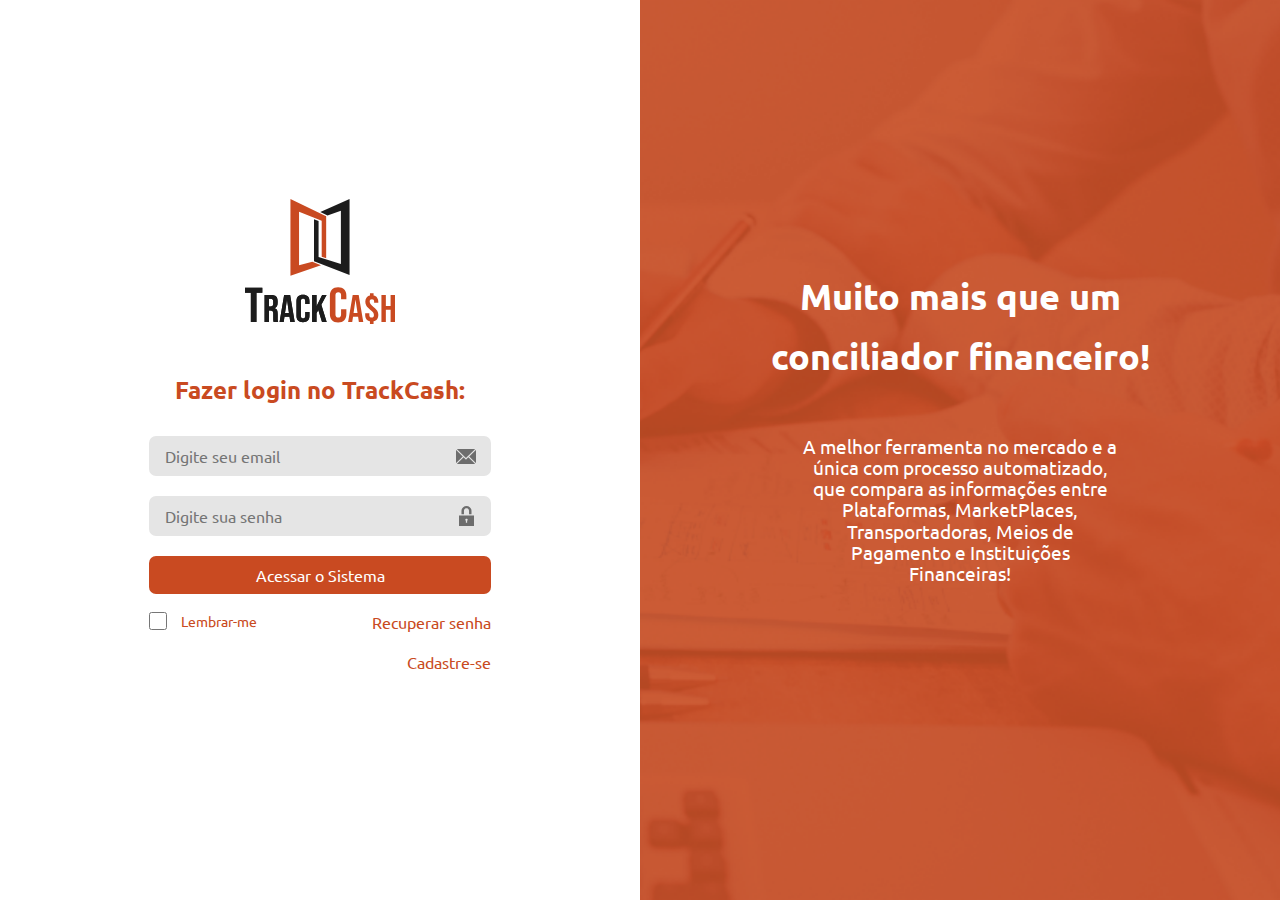
<file: index.html>
<!DOCTYPE html>
<html lang="pt-br">

<head>
    <meta charset="UTF-8">
    <meta name="viewport" content="width=device-width, initial-scale=1.0">
    <link rel="icon" href="./images/track-color-vertical.svg">
    <link href="https://fonts.googleapis.com/css2?family=Ubuntu:wght@400;500;700&display=swap" rel="stylesheet">
    <link rel="stylesheet" href="./styles/index.css">
    <link rel="stylesheet" href="./styles/container.css">
    <title>TrackCash</title>
</head>

<body>
    <section class="container">

        <img src="./images/track-color-vertical.svg" alt="TrackCash-logo">
        <h1>Fazer login no TrackCash:</h1>

        <form action="" class="form-login">
            <div class="input-container">
                <img src="./images/icon-email-field.svg" alt="email-icon">
                <input type="email" name="email" placeholder="Digite seu email" required>
            </div>

            <div class="input-container">
                <img src="./images/icon-password-field.svg" alt="password-icon">
                <input type="password" name="password" placeholder="Digite sua senha" required>
            </div>

            <button href="#" name="submit-login">Acessar o Sistema</button>

            <footer class="footer-container">
                <div class="checkbox-container">
                    <input class="checkbox" type="checkbox" name="remember-me">
                    <span>Lembrar-me</span>
                </div>

                <div class="links">
                    <div name="recovery-password">
                        <a onclick="recoveryPassword()" name="recovery-password-link">Recuperar senha</a>
                    </div>

                    <div name="SignUp">
                        <a href="./pages/signUp.html" name="sign-up">Cadastre-se</a>
                    </div>
                </div>

            </footer>
        </form>

    </section>

    <section class="infos-right">
        <h1>Muito mais que um conciliador financeiro!</h1>
        <h3>A melhor ferramenta no mercado e a única com processo automatizado, que compara as informações entre
            Plataformas, MarketPlaces, Transportadoras, Meios de Pagamento e Instituições Financeiras!</h3>
    </section>


    <script src="./scripts/recovery-password.js"></script>
</body>

</html>
</file>
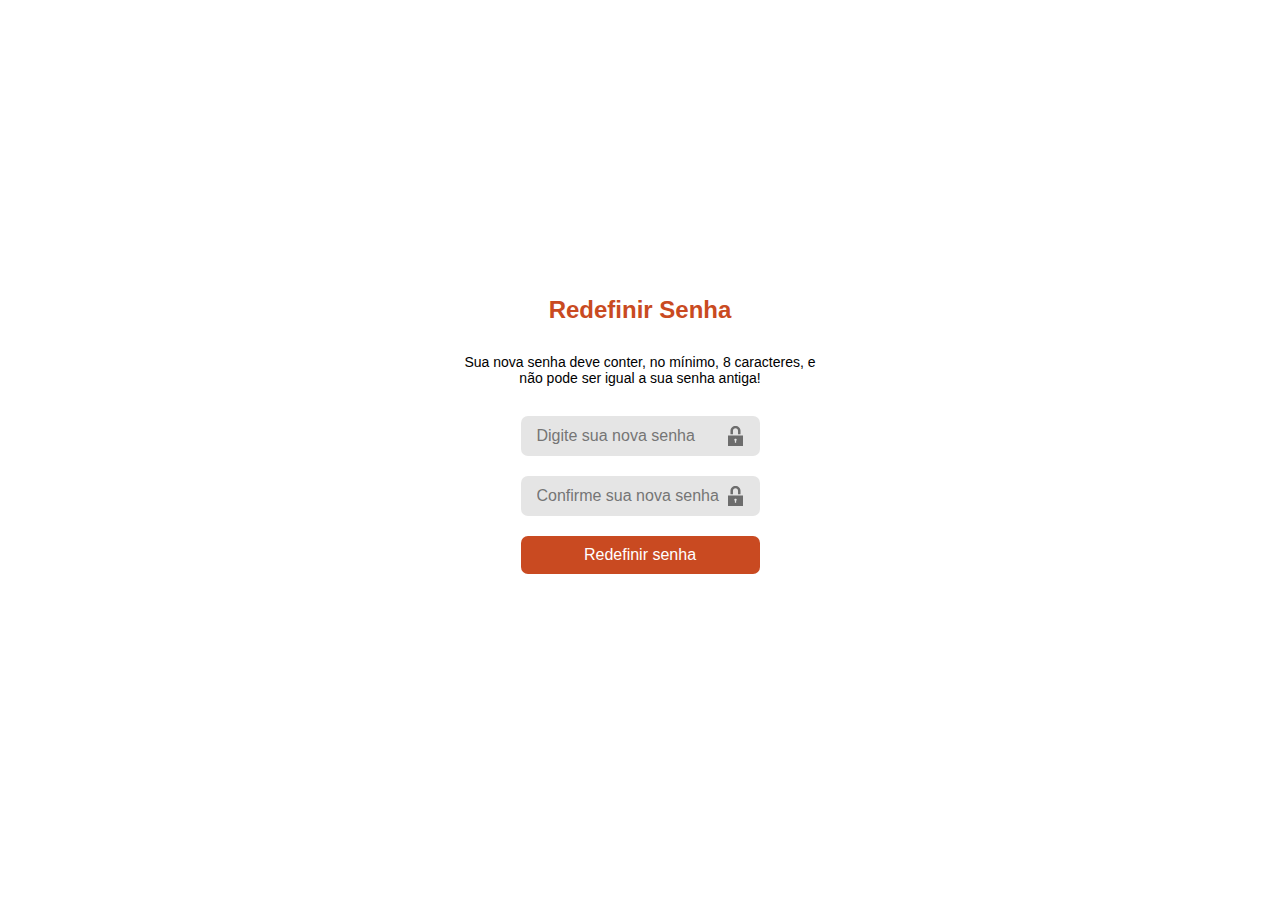
<file: pages/password-redefinition.html>
<!DOCTYPE html>
<html lang="pt-br">

<head>
    <meta charset="UTF-8">
    <meta name="viewport" content="width=device-width, initial-scale=1.0">
    <link rel="stylesheet" href="../styles/container.css">
    <link rel="stylesheet" href="../styles/password-redefinition.css">
    <title>TrackCash | Trocar Senha</title>
</head>

<body>
    <section class="container">
        <h1>Redefinir Senha</h1>
        <p>Sua nova senha deve conter, no mínimo, 8 caracteres,
            e não pode ser igual a sua senha antiga!</p>

        <form action="" class="form-new-password">
            <div class="input-container">
                <img src="../images/icon-password-field.svg" alt="">
                <input class="newPassword" type="password" name="password" placeholder="Digite sua nova senha">
            </div>

            <div class="input-container">
                <img src="../images/icon-password-field.svg" alt="">
                <input class=" newPasswordAgain" type="password" name="password" placeholder="Confirme sua nova senha">
            </div>

            <button onclick="newPasswordValidation()" name="submit-new-password">Redefinir senha</button>
        </form>
    </section>

    <script src="../scripts/passaword-validation.js"></script>
</body>

</html>
</file>
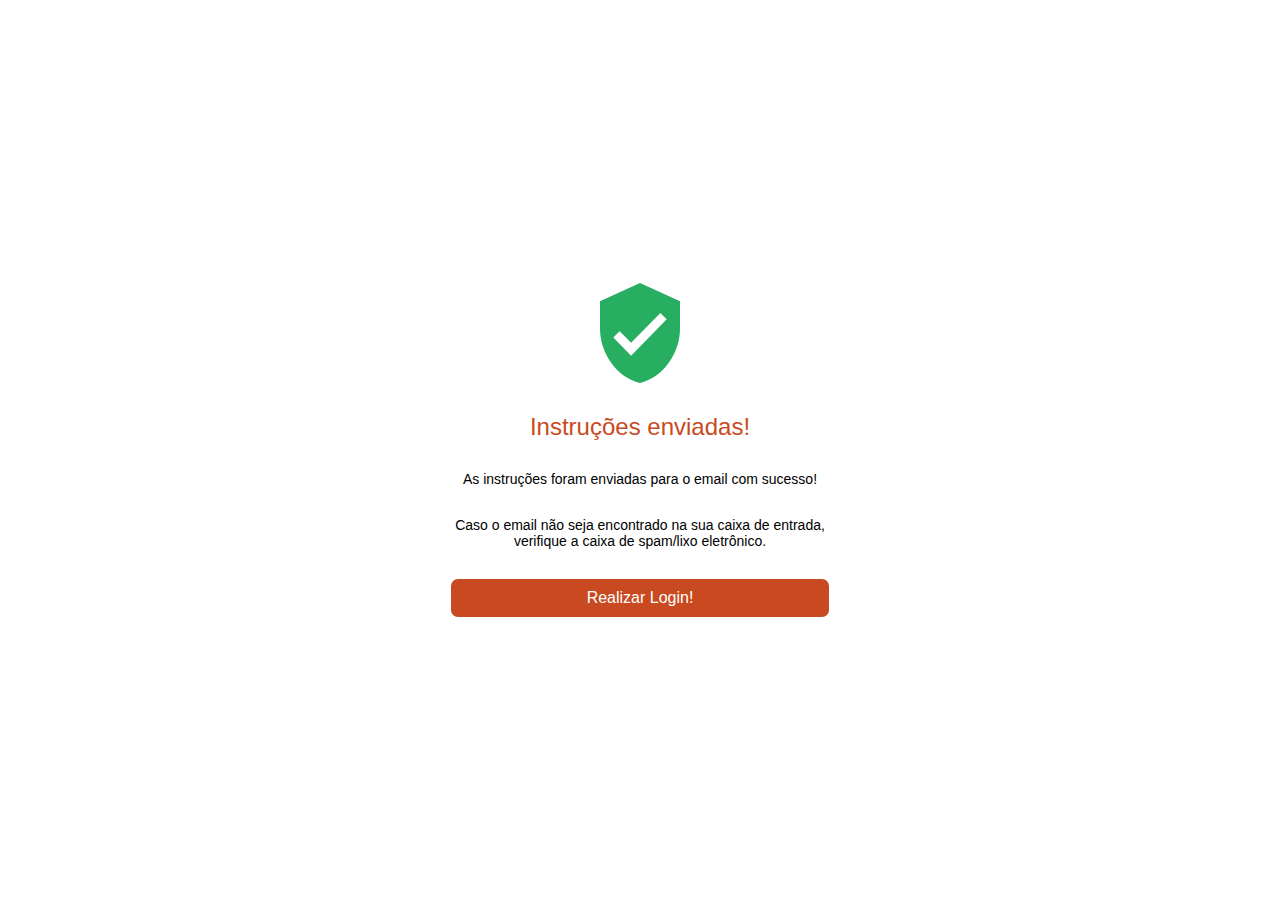
<file: pages/recover-success.html>
<!DOCTYPE html>
<html lang="pt-br">

<head>
    <meta charset="UTF-8">
    <meta name="viewport" content="width=device-width, initial-scale=1.0">
    <link rel="stylesheet" href="../styles/container.css">
    <link rel="stylesheet" href="../styles/recover-success.css">
    <title>TrackCash | Sucesso!</title>
</head>

<body>
    <section class="container">

        <img src="../images/icon-recover-success.svg" alt="TrackCash-logo">
        <h1>Instruções enviadas!</h1>
        <p>As instruções foram enviadas para o email com sucesso!</p>
        <p>Caso o email não seja encontrado na sua caixa de entrada, verifique a caixa de spam/lixo eletrônico.</p>

        <button onclick="closePopup()">Realizar Login!</button>

    </section>

    <script src="../scripts/recovery-password.js"></script>
</body>

</html>
</file>
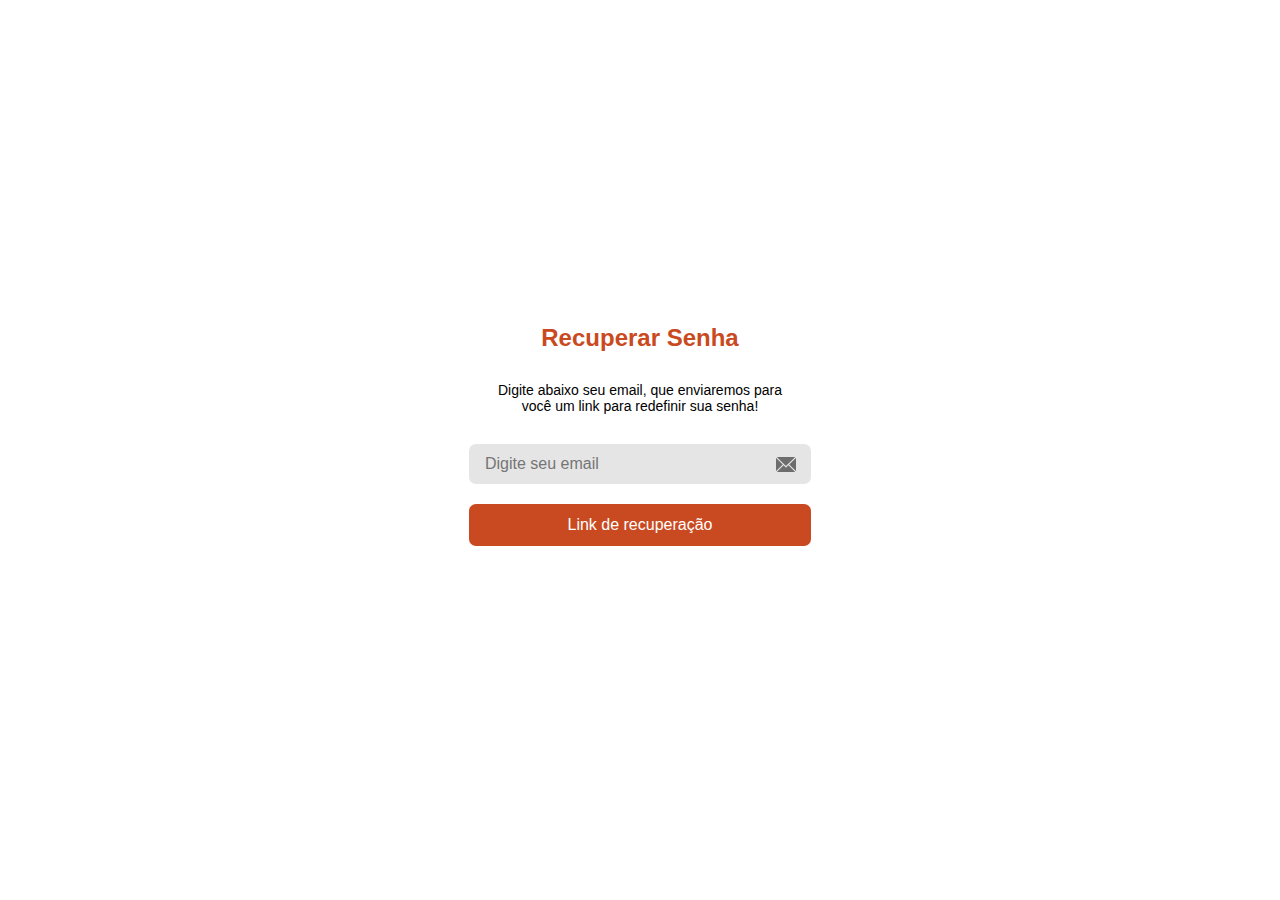
<file: pages/recovery-password.html>
<!DOCTYPE html>
<html lang="pt-br">

<head>
    <meta charset="UTF-8">
    <meta name="viewport" content="width=device-width, initial-scale=1.0">
    <link rel="stylesheet" href="../styles/recovery-password-style.css">
    <link rel="stylesheet" href="../styles/container.css">
    <title>TrackCash | Recuperação de Senha</title>
</head>

<body>
    <section class="container">
        <h1>Recuperar Senha</h1>
        <h3>Digite abaixo seu email, que enviaremos para você
            um link para redefinir sua senha!</h3>

        <form action="" class="form-recover-password">
            <div class="input-container">
                <img src="../images/icon-email-field.svg" alt="">
                <input class="recovery-email" type="email" name="email" placeholder="Digite seu email">
            </div>

            <a onclick="validationEmail()">Link de recuperação</a>
        </form>

    </section>

    <script src="../scripts/recovery-password.js"></script>
</body>

</html>
</file>
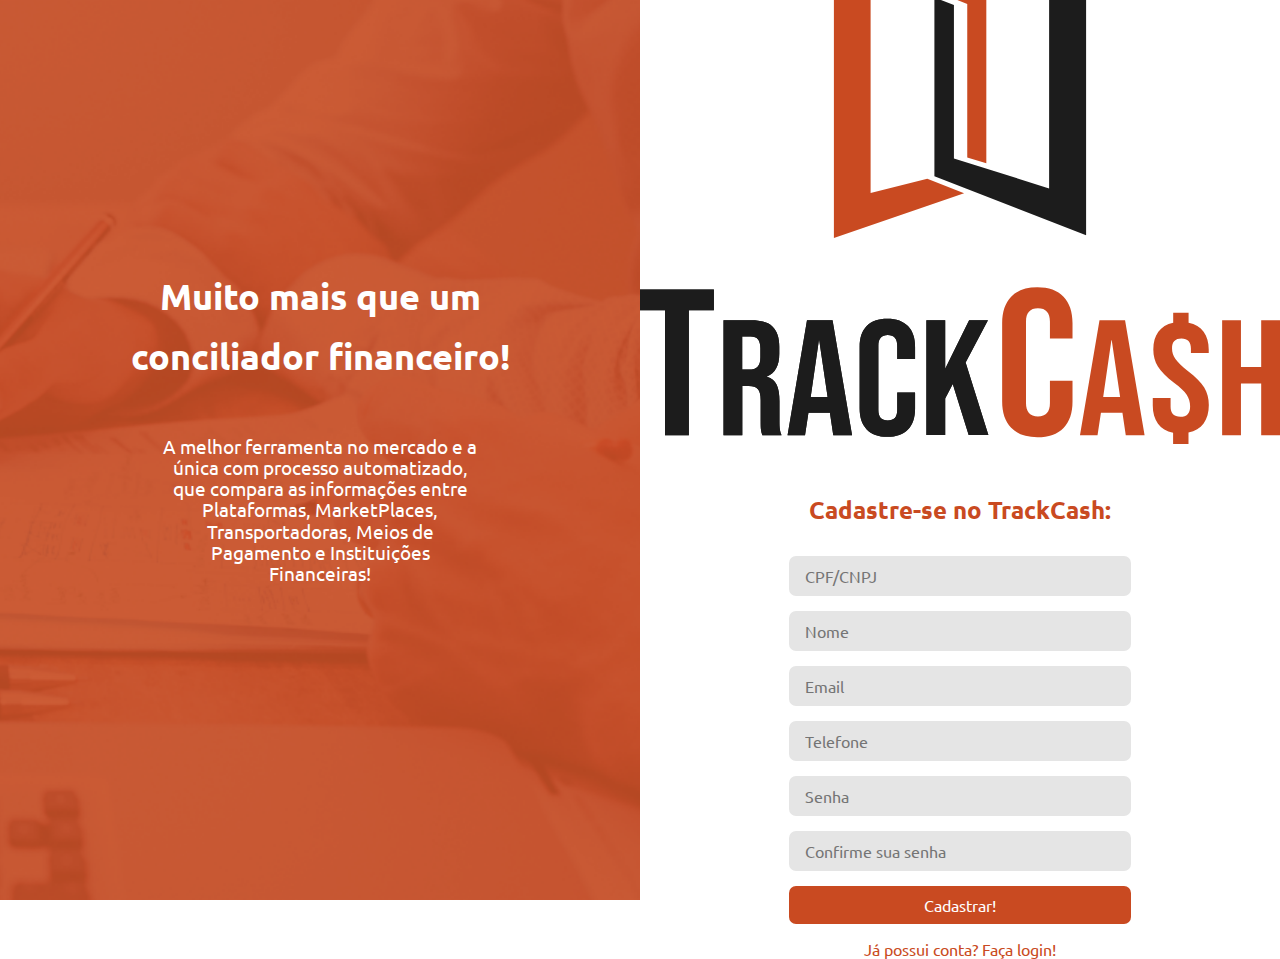
<file: pages/signUp.html>
<!DOCTYPE html>
<html lang="pt-br">

<head>
    <meta charset="UTF-8">
    <meta name="viewport" content="width=device-width, initial-scale=1.0">
    <link rel="icon" href="../images/track-color-vertical.svg">
    <link href="https://fonts.googleapis.com/css2?family=Ubuntu:wght@400;500;700&display=swap" rel="stylesheet">
    <link rel="stylesheet" href="../styles/container.css">
    <link rel="stylesheet" href="../styles/signUp.css">

    <title>Cadastre-se</title>
</head>

<body>
    <section class="container">

        <img src="../images/track-color-vertical.svg" alt="TrackCash-logo">
        <h1>Cadastre-se no TrackCash:</h1>

        <form action="" class="form-signUp">
            <input type="text" name="cpf/cnpj" placeholder="CPF/CNPJ" required>
            <input type="text" name="name" placeholder="Nome" required>
            <input type="email" name="email" placeholder="Email" required>
            <input type="tel" name="tel" placeholder="Telefone" required>
            <input class="password" type="password" name="password" placeholder="Senha" required>
            <input class="passwordAgain" type="password" name="password" placeholder="Confirme sua senha" required>

            <button type="submit" onclick="passwordValidation()" name="submit-login">Cadastrar!</button>

            <a href="../index.html" name="sign-up">Já possui conta? Faça login!</a>

        </form>

    </section>

    <section class="infos-left">
        <h1>Muito mais que um conciliador financeiro!</h1>
        <h3>A melhor ferramenta no mercado e a única com processo automatizado, que compara as informações entre
            Plataformas, MarketPlaces, Transportadoras, Meios de Pagamento e Instituições Financeiras!</h3>
    </section>

    <script src="../scripts/passaword-validation.js"></script>
</body>

</html>
</file>
<file: styles/index.css>
.container {
    width: 50%;
}

.container > img {
    width: 150px;
    margin: 0 auto 50px;
}

.form-login {
    width: 342px;
    display: flex;
    flex-direction: column;
    justify-content: center;
    margin: 30px auto;
}

.form-login .input-container {
    position: relative;
    margin-bottom: 20px;
} 

.form-login .input-container img {
    position: absolute;
    right:15px;
    top: 10px;
}

.form-login input {
    color: #6D6D6D;
    background-color: #E5E5E5;
    width: 100%;
    height: 40px;
    font-size: 16px;
    padding: 16px;
    border-radius: 7px;
    border: none;
}

.form-login button {
    border: none;
    border-radius: 7px;
    background-color: #C94A21;
    color: white;
    width: 100%;
    height: 38px;
    font-size: 16px;
    cursor: pointer;
    transition: background 0.3s;
}

.form-login button:hover {
    background-color: #9c3b1b;
}

.footer-container {
    display: flex;
    justify-content: space-between;
    width: 100%;
    margin-top: 18px;
}

.form-login .checkbox {
    cursor: pointer;
    width: 18px;
    height: 18px;
}

.checkbox-container span {
    color: #C94A21;
    font-size: 14px;
    margin-left: 10px;
    vertical-align: top;
}

.form-login .links {
    display: flex;
    flex-direction: column;
}

.links div + div {
    margin-top: 20px;
    text-align: right;
}

.links a {
    color: #C94A21;
    text-decoration: none;
    cursor: pointer;
}

.links a:hover {
    text-decoration: underline;
}

/* --- Infos Right --- */

.infos-right {
    display: flex;
    flex-direction: column;
    justify-content: center;

    width: 50%;
    background: url(../images/bg.png) no-repeat;
    background-position: center;
    background-size: cover;
}

.infos-right h1 {
    margin: 0 auto;
    max-width: 450px;
    line-height: 60px;
    font-size: 36px;
    font-weight: 700;
    color: white;
    padding: 0 2% 0 2%;
}

.infos-right h3 {
    max-width: 350px;
    margin: 50px auto;
    size: 16px;
    line-height: 21.12px;
    font-weight: 400;
    color: white;
    padding: 0 2% 0 2%;
}

@media screen and (max-width: 720px) {
    body {
        display: flex;
        flex-direction: column;
        justify-content: center;
        text-align: center;
    }

    .container {
        width: 100%;
        margin-top: 200px;
    }

    .container > img {
        margin-top: 20px;
    }

    .infos-right {
        width: 100%;
        height: 100vh;
    }

    .infos-right h1 {
        margin-top: 25px;
        font-size: 24px;
    }
}

@media screen and (max-width: 395px) {
    .infos-right h3 {
        font-size: 16px;
    }
}

@media screen and (max-width: 360px) {
    .form-login {
        width: 300px;
    }

    .infos-right h1 {
        line-height: 40px;
    }
}

@media screen and (max-height: 568px) {
    .container {
        margin-top: 300px;
    }
}
</file>
<file: styles/container.css>
* {
    margin: 0;
    padding: 0;
    box-sizing: border-box;
    font-family: 'Ubuntu', sans-serif;
}

body {
    display: flex;
    justify-content: center;
    text-align: center;
    height: 100vh;
}

.container {
    display: flex;
    flex-direction: column;
    justify-content: center;
}

.container h1 {
    color: #C94A21;
    font-size: 24px;
}
</file>
<file: styles/password-redefinition.css>
body {
    margin: 0 auto;
}

.container p {
    max-width: 378px;
    font-size: 14px;
    font-weight: normal;
    margin-top: 30px;
    padding: 0 2%;
}

.form-new-password {
    display: flex;
    flex-direction: column;
    justify-content: center;
    margin: 30px auto;
    max-width: 342px;
    padding: 0 2%;
}

.form-new-password .input-container {
    position: relative;
    margin-bottom: 20px;
} 

.form-new-password .input-container img {
    position:absolute;
    bottom: 10px;
    right: 15px;
}

.form-new-password input {
    color: #6D6D6D;
    background-color: #E5E5E5;
    width: 100%;
    height: 40px;
    font-size: 16px;
    padding: 16px;
    border-radius: 7px;
    border: none;
}

.form-new-password button {
    border: none;
    border-radius: 7px;
    background-color: #C94A21;
    color: white;
    width: 100%;
    height: 38px;
    font-size: 16px;
    cursor: pointer;
    transition: background 0.3s;
}

.form-new-password button:hover {
    background-color: #9c3b1b;
}
</file>
<file: styles/recover-success.css>
body {
    margin: 0 auto;
}

.container img {
    max-width: 150px;
    margin: 0 auto;
}

.container h1 {
    margin: 30px auto 30px;
    font-size: 24px;
    width: 318px;
    font-weight: 500;
}

.container p {
    width: 378px;
    font-size: 14px;
    font-weight: normal;
    margin: 0 auto 30px;
}

.container button {
    border: none;
    border-radius: 7px;
    background-color: #C94A21;
    color: white;
    width: 100%;
    height: 38px;
    font-size: 16px;
    cursor: pointer;
    transition: background 0.3s;
}

.container button:hover {
    background-color: #9c3b1b;
}
</file>
<file: styles/recovery-password-style.css>
body {
    margin: 0 auto;
}

.container h3 {
    margin: 30px auto 0;
    font-size: 14px;
    width: 318px;
    font-weight: 400;
    padding: 0 2%;
}

.form-recover-password {
    display: flex;
    flex-direction: column;
    justify-content: center;
    margin: 30px auto;
    width: 342px;
}

.form-recover-password .input-container {
    position: relative;
    margin-bottom: 20px;
}

.form-recover-password .input-container img {
    position:absolute;
    top: 10px;
    right: 15px;
}

.form-recover-password input {
    color: #6D6D6D;
    background-color: #E5E5E5;
    width: 100%;
    height: 40px;
    font-size: 16px;
    padding: 16px;
    border-radius: 7px;
    border: none;
}

.form-recover-password a {
    border: none;
    border-radius: 7px;
    background-color: #C94A21;
    color: white;
    padding: 12px 97px;
    font-size: 16px;
    cursor: pointer;
    transition: background 0.3s;
}

.form-recover-password a:hover {
    background-color: #9c3b1b;
}
</file>
<file: styles/signUp.css>
body {
    flex-direction: row-reverse;
}

.container {
    width: 50%;
}

.container img {
    margin-bottom: 50px;
}

.form-signUp {
    display: flex;
    flex-direction: column;
    justify-content: center;
    margin: 30px auto;
    width: 342px;
}

.form-signUp input {
    color: #6D6D6D;
    background-color: #E5E5E5;
    width: 100%;
    height: 40px;
    font-size: 16px;
    padding: 16px;
    border-radius: 7px;
    border: none;
    margin-bottom: 15px;
}

.form-signUp button {
    border: none;
    border-radius: 7px;
    background-color: #C94A21;
    color: white;
    width: 100%;
    height: 38px;
    font-size: 16px;
    cursor: pointer;
    transition: background 0.3s;
}

.form-signUp button:hover {
    background-color: #9c3b1b;
}

.form-signUp a {
    color: #C94A21;
    text-decoration: none;
    cursor: pointer;
    margin-top: 15px;
}

.form-signUp a:hover {
    text-decoration: underline;
}

/* --- Infos Left --- */

.infos-left {
    display: flex;
    flex-direction: column;
    justify-content: center;

    width: 50%;
    background: url(../images/bg.png) no-repeat;
    background-position: center;
    background-size: cover;
}

.infos-left h1 {
    margin: 0 auto;
    max-width: 450px;
    line-height: 60px;
    font-size: 36px;
    font-weight: 700;
    color: white;
    padding: 0 2% 0 2%;
}

.infos-left h3 {
    max-width: 350px;
    margin: 50px auto;
    size: 16px;
    line-height: 21.12px;
    font-weight: 400;
    color: white;
    padding: 0 2% 0 2%;
}

@media screen and (max-width: 720px) {
    body {
        display: flex;
        flex-direction: column-reverse;
        justify-content: center;
        text-align: center;
    }

    .container {
        width: 100%;
    }

    .container > img {
        margin-top: 40px;
    }

    .infos-left {
        width: 100%;
        margin-top: 100px;
    }

    .infos-left h1 {
        margin-top: 300px;
        font-size: 24px;
    }
}

@media screen and (max-width: 395px) {
    .infos-left h3 {
        font-size: 16px;
    }
}

@media screen and (max-width: 360px) {
    .form-signUp {
        width: 300px;
    }

    .infos-left h1 {
        line-height: 40px;
    }
}

@media screen and (max-height: 568px) {
    .infos-left {
        margin-top: 250px;
    }
}
</file>
